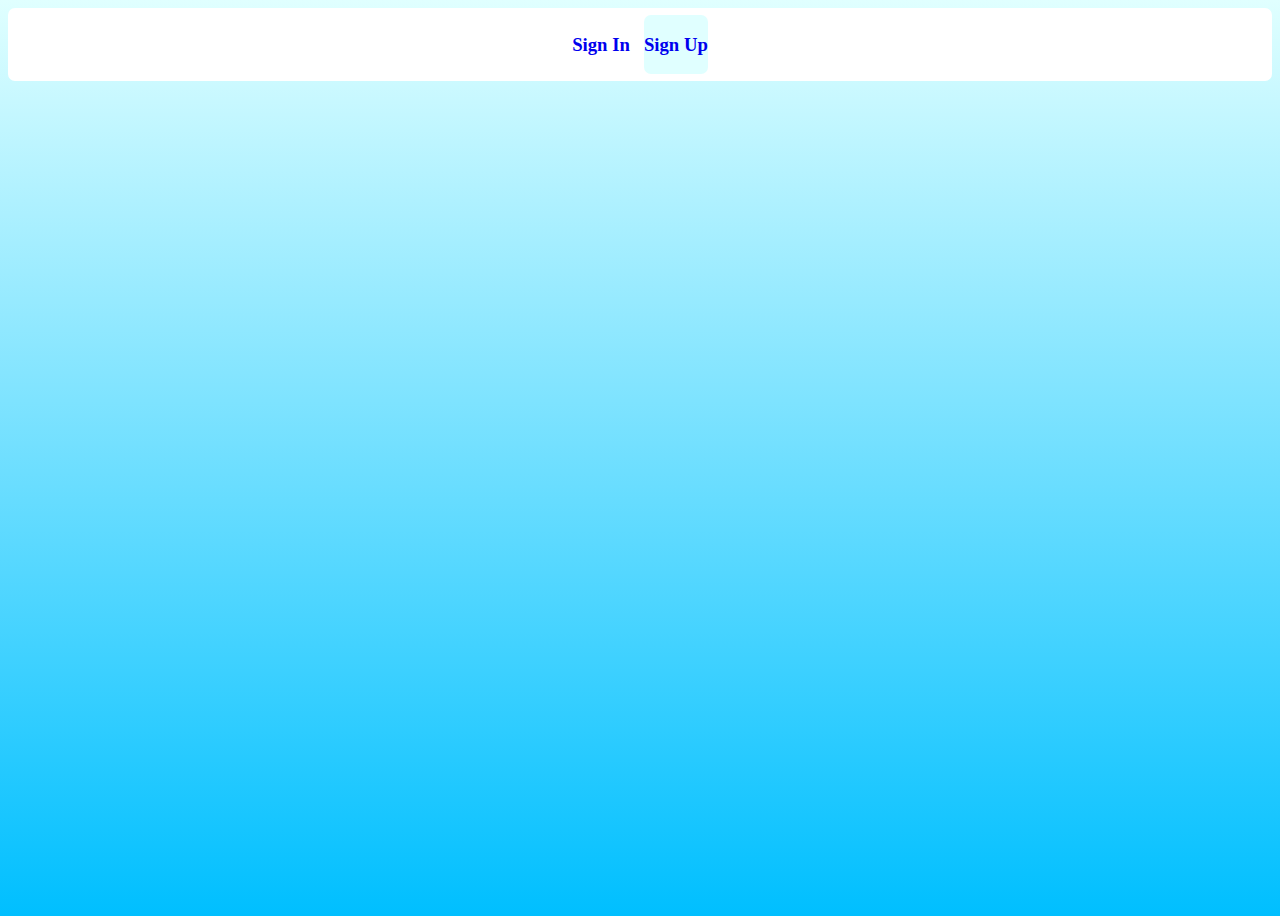
<file: index.html>
<!DOCTYPE html>
<html lang="en">

<head>
    <meta charset="UTF-8">
    <meta http-equiv="X-UA-Compatible" content="IE=edge">
    <meta name="viewport" content="width=device-width, initial-scale=1.0">
    <title>kazix.ir</title>
    <style>
        body {
            display: flex;
            background: linear-gradient(lightcyan, deepskyblue);
            height: 100vh;
        }

        #div_menu {
            display: flex;
            flex-direction: row;
            background: white;
            border-radius: 7px;
            width: 100%;
            height: fit-content;
            justify-content: center;
        }

        #sign_in_item_menu {
            margin: 7px;
            border-radius: 7px;
            text-decoration: none;
            transition: 500ms;
        }

        #sign_in_item_menu:hover {
            text-decoration: underline;
        }

        #sign_up_item_menu {
            background: lightcyan;
            margin: 7px;
            border-radius: 7px;
            text-decoration: none;
            transition: 500ms;
        }

        #sign_up_item_menu:hover {
            background: deepskyblue;
        }
    </style>
</head>

<body>
    <div id="div_menu">
        <a href="./sign_in.html" id="sign_in_item_menu">
            <h3>Sign In</h3>
        </a>
        <a href="./sign_up.html" id="sign_up_item_menu">
            <h3>Sign Up</h3>
        </a>
    </div>
</body>

</html>
</file>
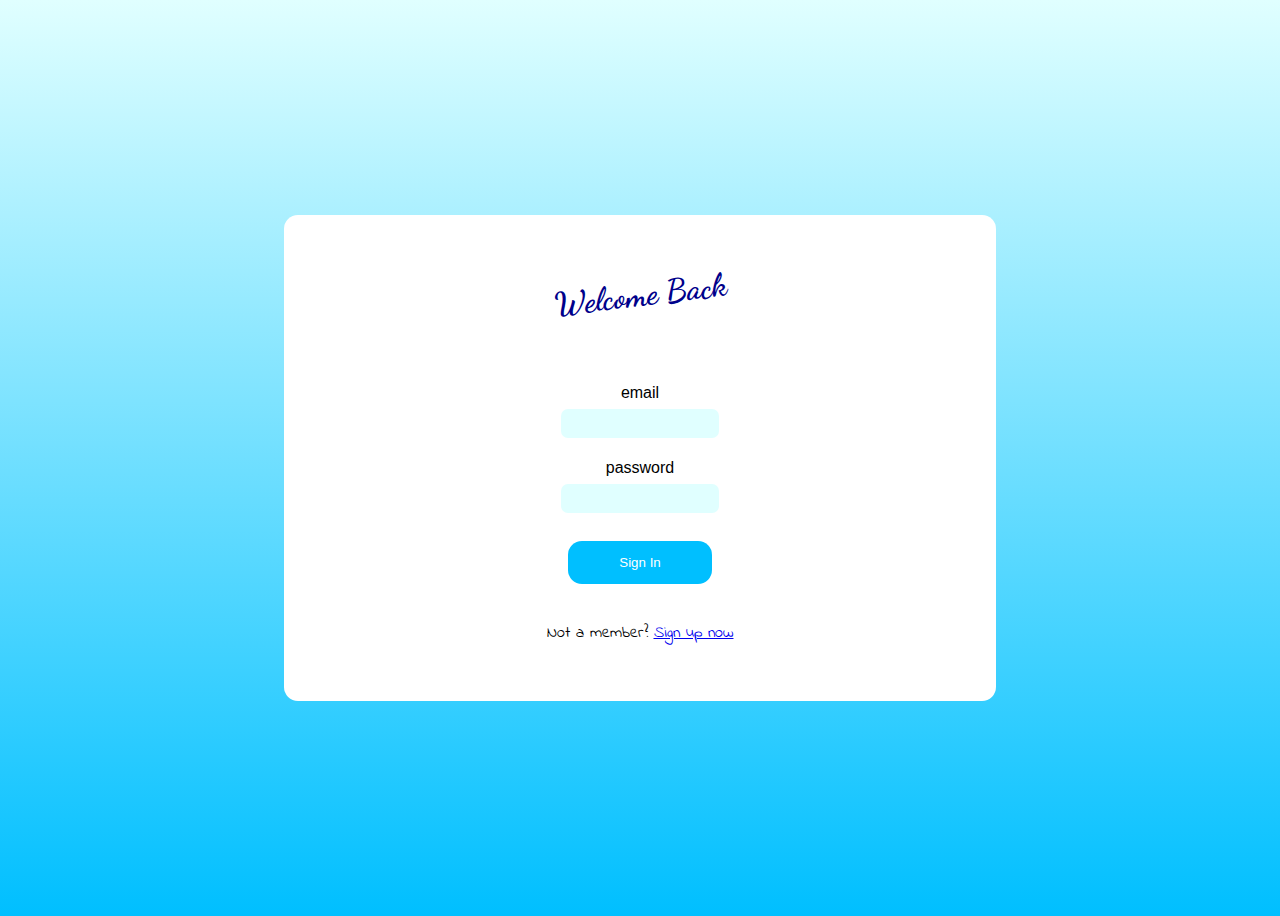
<file: sign_in.html>
<!DOCTYPE html>
<html lang="en">

<head>
    <meta charset="UTF-8">
    <meta http-equiv="X-UA-Compatible" content="IE=edge">
    <meta name="viewport" content="width=device-width, initial-scale=1.0">
    <link rel="stylesheet" href="style.css">
    <title>Sign in</title>
</head>

<body>
    <div class="div_class">
        <form action="./sign_in.php" method="post" enctype="multipart/form-data" class="form_class">
            <h1 class="welcome_head">Welcome Back</h1>

            email<input type="email" name="email" id="" required>

            password<input type="password" name="password" id="" required>

            <input type="submit" value="Sign In">
        </form>
        <p class="welcome_foot">Not a member? <a href="./sign_up.html">Sign up now</a></p>
    </div>
</body>

</html>
</file>
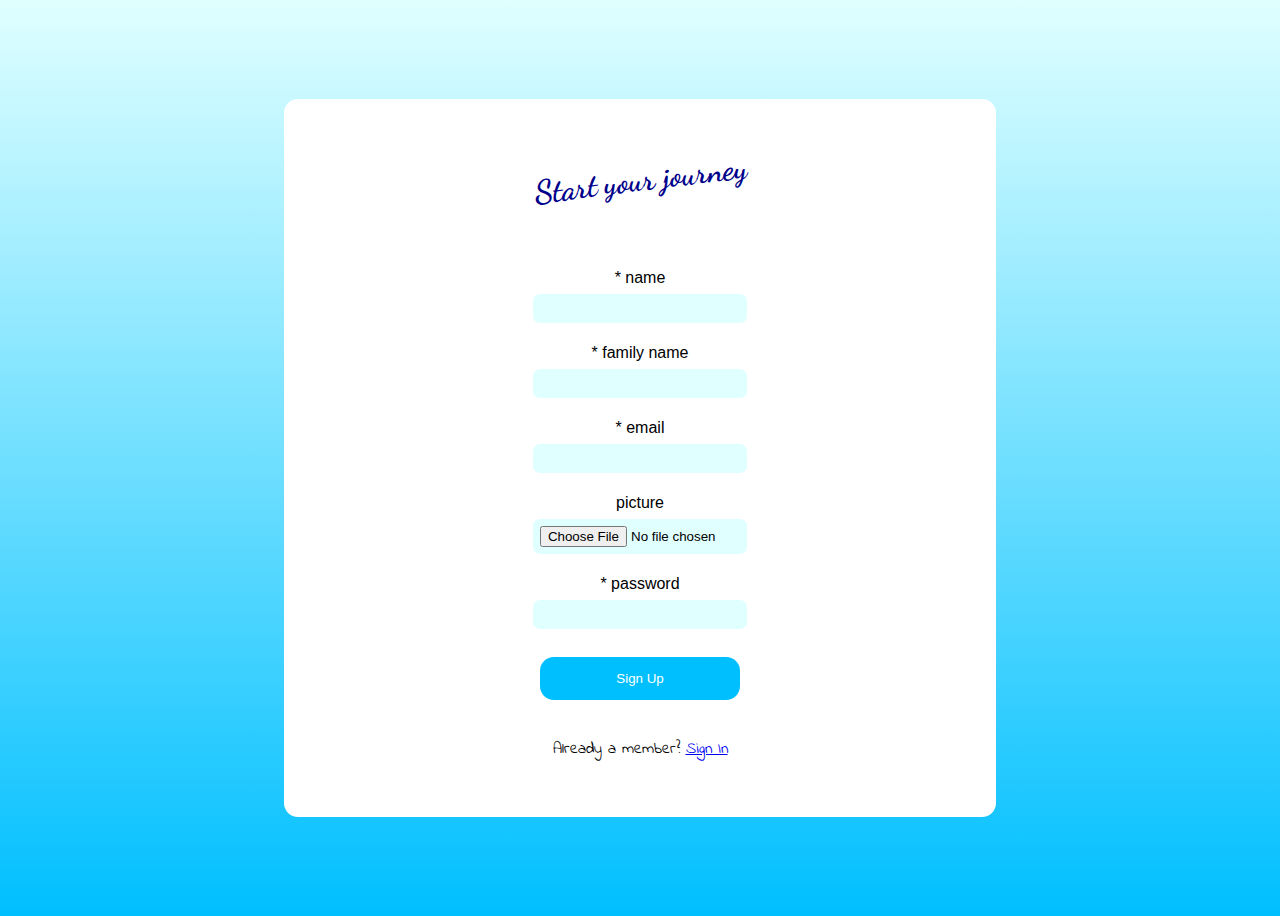
<file: sign_up.html>
<!DOCTYPE html>
<html lang="en">

<head>
    <meta charset="UTF-8">
    <meta http-equiv="X-UA-Compatible" content="IE=edge">
    <meta name="viewport" content="width=device-width, initial-scale=1.0">
    <link rel="stylesheet" href="style.css">
    <title>Sign up</title>
</head>

<body>
    <div class="div_class">
        <form action="./sign_up.php" method="post" enctype="multipart/form-data" class="form_class">
            <h1 class="welcome_head">Start your journey</h1>

            * name
            <input type="text" name="name" id="" required>

            * family name
            <input type="text" name="family_name" id="" required>

            * email
            <input type="email" name="email" id="" required>

            <!-- tel number
            <input type="tel" name="tel_number" id=""> -->

            picture
            <input type="file" name="file" id="">

            <!-- birth date
            <input type="date" name="date" id=""> -->

            * password
            <input type="password" name="password" id="" required>

            <input type="submit" value="Sign Up">
        </form>
        <p class="welcome_foot">Already a member? <a href="./sign_in.html">Sign In</a></p>
    </div>
</body>

</html>
</file>
<file: style.css>
body {
    display: flex;
    align-items: center;
    justify-content: center;
    background: linear-gradient(lightcyan, deepskyblue);
    height: 100vh;
}

@font-face {
    font-family: Dancing_Script;
    src: url(assets/font/Dancing_Script/DancingScript-VariableFont_wght.ttf);
}

@font-face {
    font-family: Indie_Flower;
    src: url(assets/font/Indie_Flower/IndieFlower-Regular.ttf);
}

.div_class {
    padding: 40px;
    background-color: white;
    border-radius: 14px;
    display: flex;
    flex-direction: column;
    align-items: center;
    width: 50%;
}

.form_class {
    display: flex;
    flex-direction: column;
    font-family: Arial, Helvetica, sans-serif;
    align-items: center;
}

input {
    width: 75%;
    margin-top: 7px;
    margin-bottom: 21px;
    border: none;
    border-radius: 7px;
    padding: 7px;
    background: lightcyan;
}

input[type=submit] {
    margin-top: 7px;
    margin-bottom: 21px;
    border-radius: 14px;
    background-color: deepskyblue;
    transition: 1s;
    color: white;
    padding: 14px;
}

input[type=submit]:hover {
    width: 100%;
    background-color: greenyellow;
    color: black;
}

#login_div {
    display: flex;
    align-items: center;
    flex-direction: column;
}

.welcome_head {
    font-family: Dancing_Script;
    color: darkblue;
    rotate: -7deg;
    margin-bottom: 70px;
}

.welcome_foot {
    font-family: Indie_Flower;
}

#div_menu {
    display: flex;
    flex-direction: row;
    background: white;
    border-radius: 7px;
    width: 100%;
    justify-content: end;
}

#sign_in_item_menu {
    margin: 7px;
    text-decoration: none;
    transition: 1s;
}

#sign_in_item_menu:hover {
    text-decoration: underline;
}

#sign_up_item_menu {
    background: lightcyan;
    margin: 7px;
    border-radius: 7px;
    text-decoration: none;
    transition: 500ms;
}

#sign_up_item_menu:hover {
    background: deepskyblue;
}
</file>
